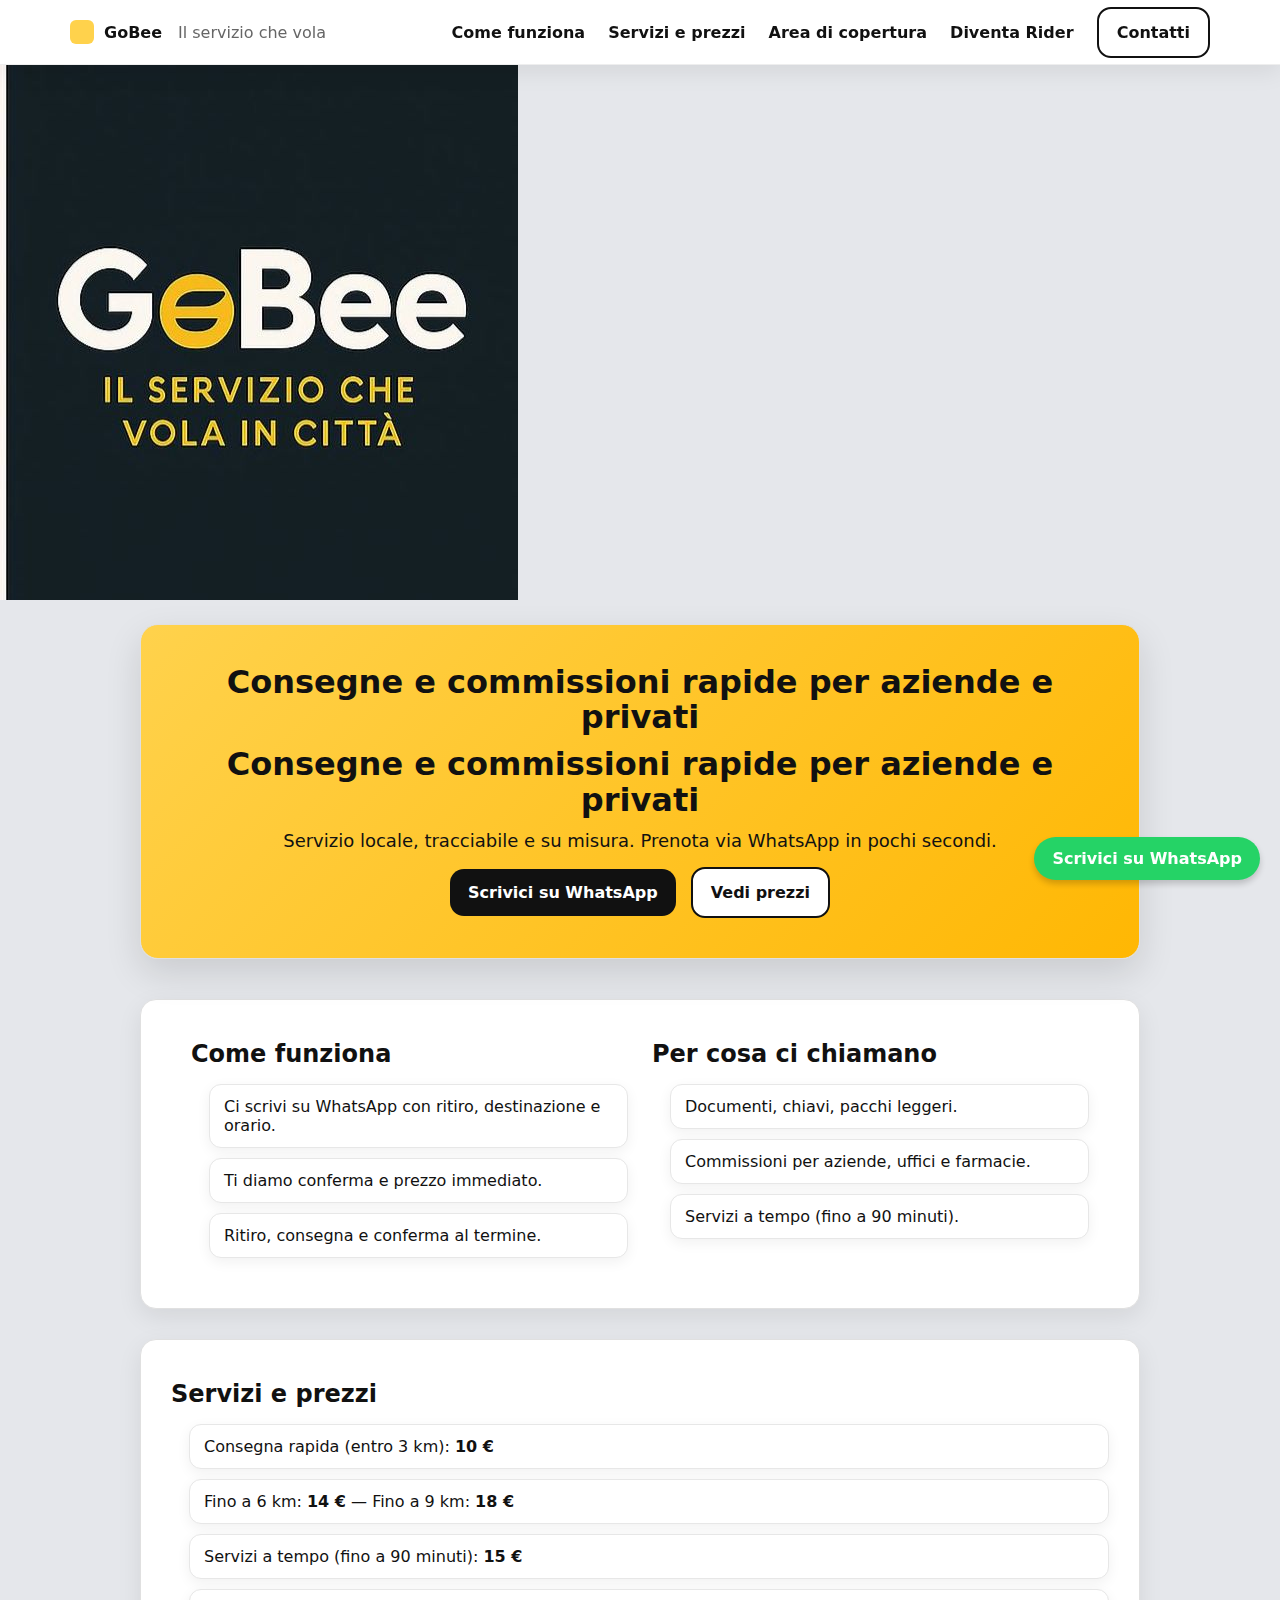
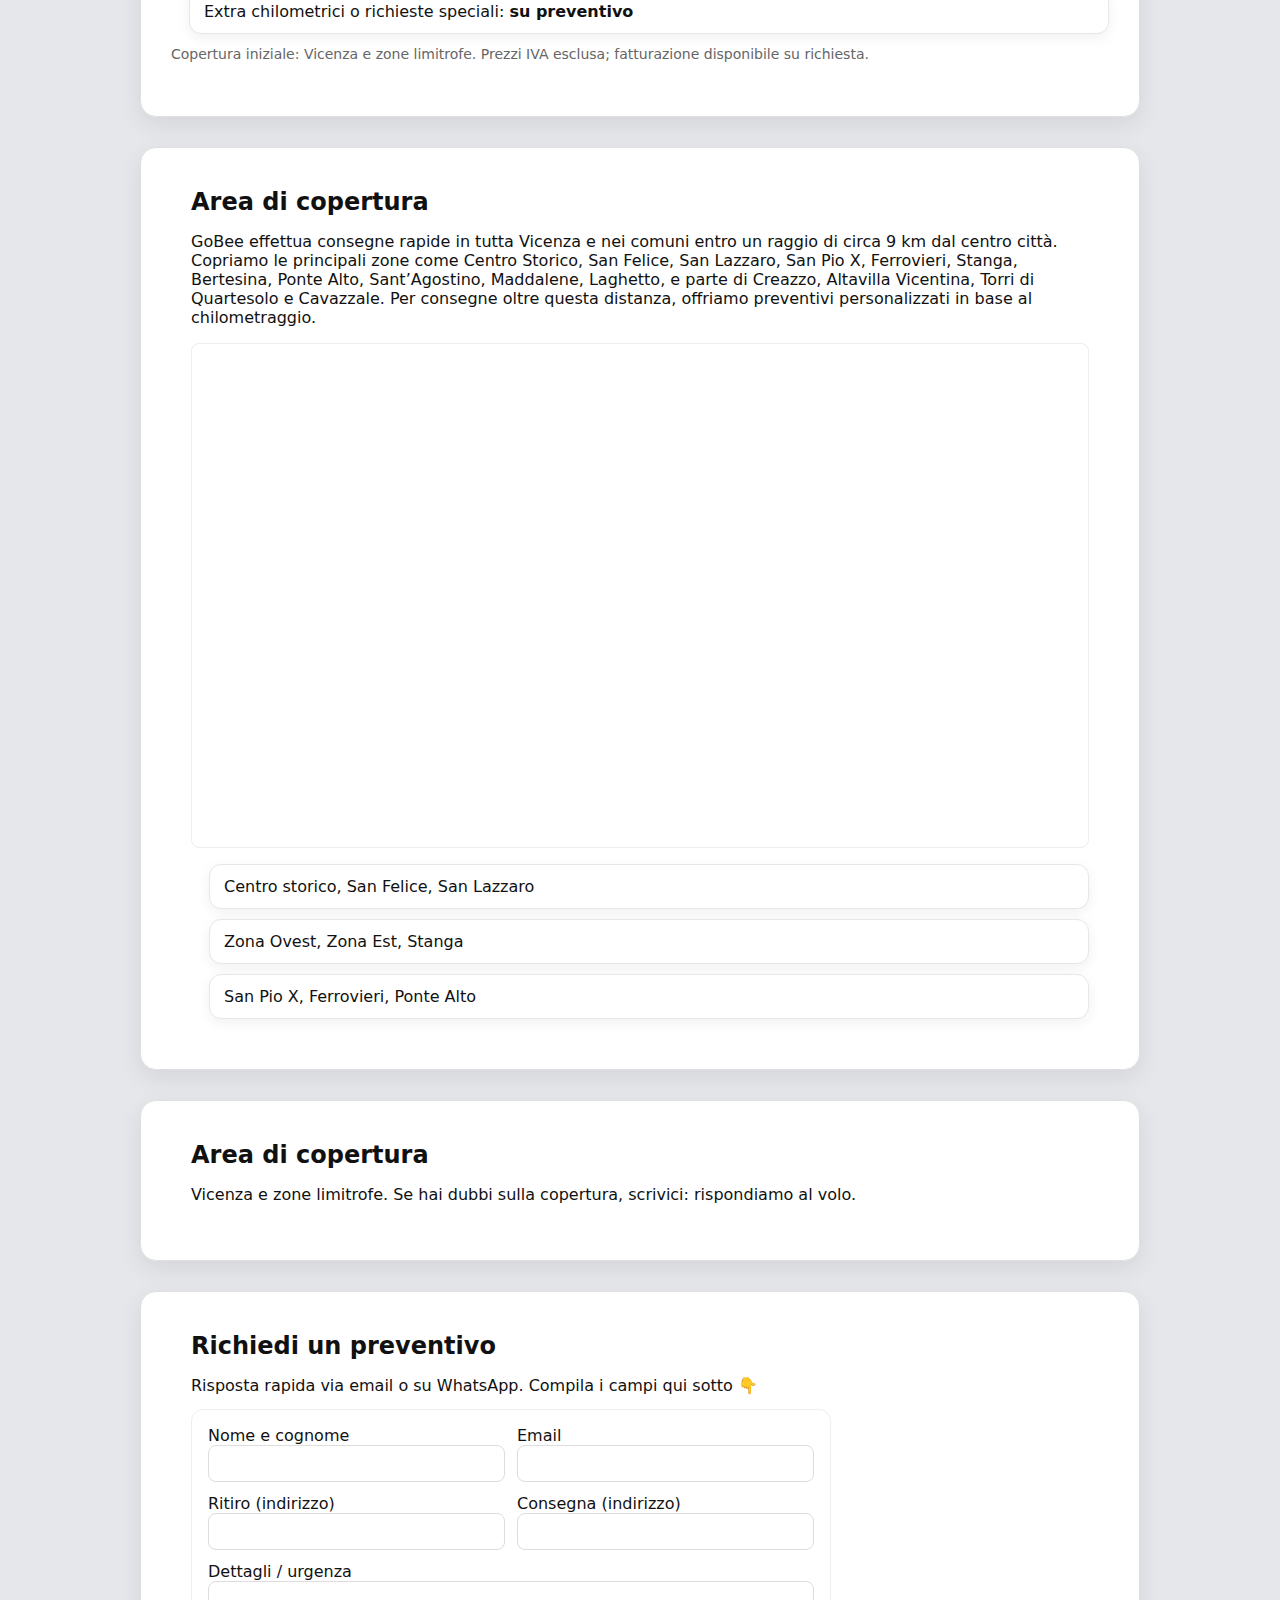
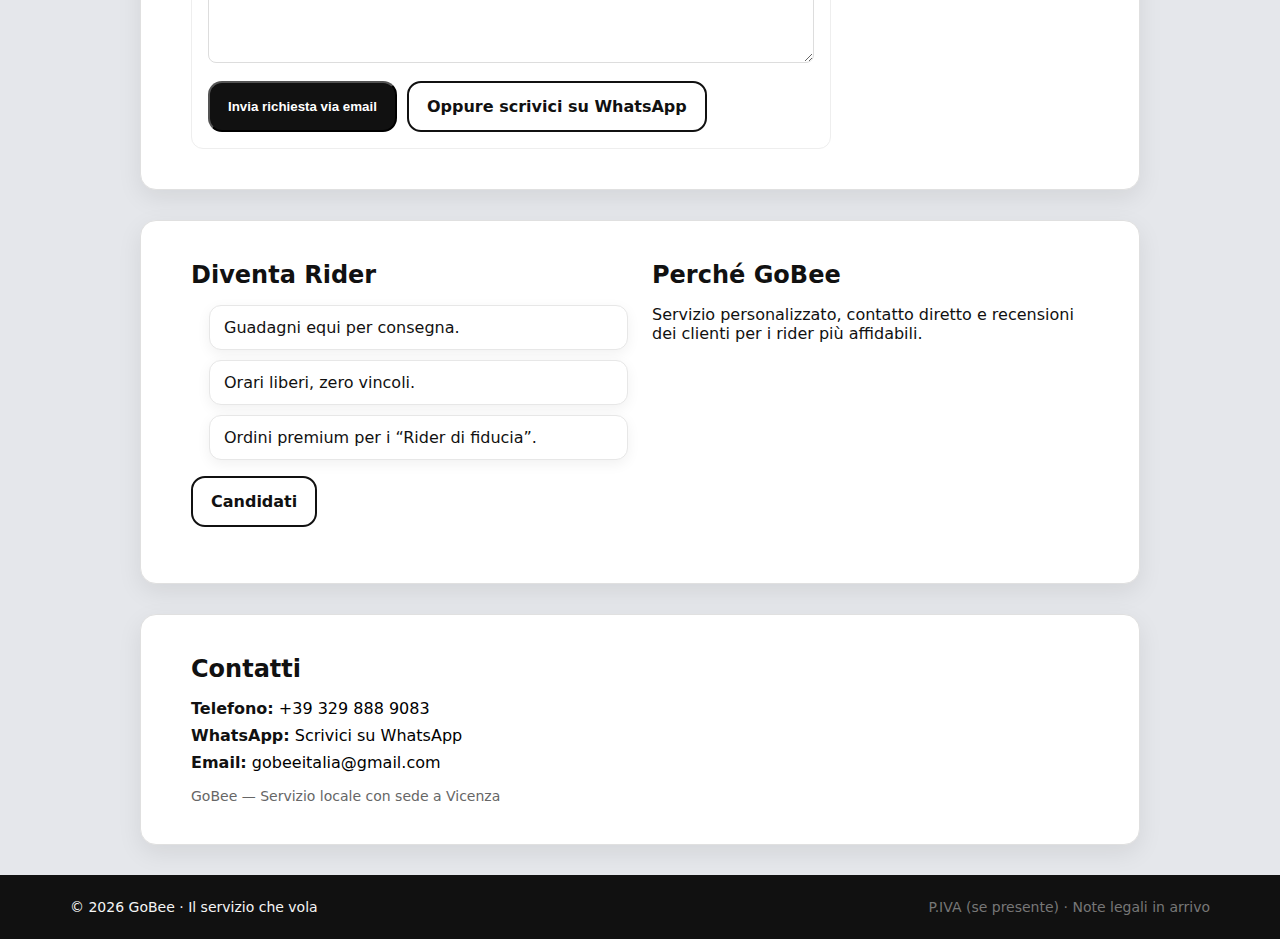
<file: index.html>
<!doctype html>
<html lang="it">
<head>
  <meta charset="utf-8">
  <title>GoBee - Consegne e commissioni rapide per aziende e privati</title>
  <meta name="viewport" content="width=device-width, initial-scale=1">

  <!-- SEO base -->
  <meta name="description" content="GoBee offre consegne rapide entro 3-9 km, servizi a tempo (fino a 90 min) e commissioni per aziende e privati. Prenotazioni via WhatsApp.">
  <link rel="canonical" href="https://gobeeofficial.github.io/gobee-site/">

  <style>
    /* ====== STYLES MINIMI, TUTTO IN-LINE PER EVITARE ERRORI ====== */
    :root{
      --yellow:#ffd24c; --black:#111; --text:#333; --green:#25D366;
    }
    *{box-sizing:border-box}
    html,body{margin:0;padding:0;font-family:system-ui,-apple-system,Segoe UI,Roboto,Arial,sans-serif;color:var(--text);background:#fff}
    a{color:#0066cc;text-decoration:none}
    a:hover{text-decoration:underline}
    .container{max-width:1180px;margin:0 auto;padding:0 20px}
    /* Logo laterale tondo */
    .side-logo{
      position:absolute;
      top:260px;              /* altezza verticale, possiamo regolarla dopo */
      left:0;
      width:180px;
      height:180px;
      display:flex;
      align-items:center;
      justify-content:center;
      pointer-events:none;    /* così non dà fastidio ai click */
    }
    .side-logo img{
      width:160px;
      height:160px;
      border-radius:50%;
      box-shadow:0 8px 24px rgba(0,0,0,0.25);
    }
    .side-logo-left{
      left:40px;              /* distanza dal bordo sinistro */
    }

    /* Nascondi il logo sui telefoni (schermi stretti) */
    @media (max-width:900px){
      .side-logo{display:none;}
    }
    header{position:sticky;top:0;z-index:10;background:#fff;border-bottom:1px solid #eee}
    .top{display:flex;align-items:center;justify-content:space-between;height:64px}
    .logo{display:flex;align-items:center;gap:10px;font-weight:800;color:var(--black)}
    .logo-mark{display:inline-block;width:24px;height:24px;background:var(--yellow);border-radius:6px}
    nav a{margin-left:18px;color:var(--black);font-weight:600}
    .hero{background:var(--yellow);padding:48px 0;position:relative}
    .hero h1{margin:0 0 8px 0;color:var(--black);font-size:32px;line-height:1.2}
    .hero p{margin:0 0 20px 0}
    .btn{display:inline-block;background:var(--black);color:#fff;padding:10px 16px;border-radius:8px;font-weight:700}
    .btn.outline{background:#fff;color:var(--black);border:2px solid var(--black)}
    section{padding:48px 0;border-bottom:1px solid #f1f1f1}
    h2{margin:0 0 16px 0;color:var(--black)}
    ul.feature{margin:0;padding-left:18px}
    .grid{display:grid;grid-template-columns:repeat(2,minmax(0,1fr));gap:24px}
    @media (max-width:800px){.grid{grid-template-columns:1fr}}
    footer{background:#f7f7f7;padding:24px 0;font-size:14px;color:#555}

    /* Pulsante WA flottante */
    .wa-fab{
      position:fixed;right:20px;bottom:20px;background:var(--green);color:#fff;
      padding:12px 18px;border-radius:50px;font-weight:800;box-shadow:0 4px 6px rgba(0,0,0,.18);
    }
    /* --- Stile app moderno GoBee --- */
:root{
  --brand:#ffd24c;
  --brand-dark:#ffb800;
  --ink:#111;
  --ink-soft:#555;
}

html{scroll-behavior:smooth;}
body{background:#fff;font-family:system-ui,-apple-system,Segoe UI,Roboto,Arial,sans-serif;color:var(--ink);}

/* Header tipo app mobile */
header{
  position:sticky;top:0;z-index:999;background:#fff;
  box-shadow:0 4px 14px rgba(0,0,0,.08);
}

/* Hero */
.hero{
  background:linear-gradient(135deg,var(--brand) 0%,var(--brand-dark) 100%);
  color:#111;text-align:left;border-bottom:1px solid #eee;
}
.hero h1{margin:0 0 12px 0;line-height:1.1;}
.hero p{font-size:18px;margin:0 0 16px 0;}

/* Pulsanti */
.btn{border-radius:12px;padding:14px 20px;font-weight:700;transition:all .2s ease;}
.btn:hover{transform:translateY(-2px);box-shadow:0 8px 20px rgba(0,0,0,.15);}
.btn.outline:hover{background:var(--brand);color:#000;}

/* Sezioni */
section{padding:56px 0;}
.container.card{
  background:#fff;border-radius:18px;padding:24px;
  box-shadow:0 8px 26px rgba(0,0,0,.06);
  margin-bottom:28px;
}

/* Footer */
footer{background:#f9f9f9;font-size:14px;color:#555;text-align:center;padding:24px 0;}
/* === FASE 2: look più "app" === */
:root{
  --bg:#fafafa;
}
body{background:var(--bg);}

/* card più morbide */
.container.card{
  background:#fff;border-radius:18px;padding:24px;
  box-shadow:0 12px 32px rgba(0,0,0,.06);
  margin-bottom:28px;
}

/* header più compatto */
header{box-shadow:0 6px 24px rgba(0,0,0,.08)}

/* bottoni più "mobile" */
.btn{border-radius:14px;padding:14px 18px}
.btn.cta{animation:pulse 2.2s ease-in-out infinite}
@keyframes pulse{0%{transform:scale(1)}50%{transform:scale(1.03)}100%{transform:scale(1)}}

/* elenco servizi come "feature card" */
.feature{list-style:none;padding-left:0;margin:0}
.feature li{
  background:#fff;border:1px solid #eee;border-radius:12px;
  padding:12px 22px;margin:0 0 14px 0;
  box-shadow:0 8px 20px rgba(0,0,0,.04);
}
/* Hero più moderno */
.hero{
  background: linear-gradient(180deg,#ffd24c 0%, #ffcc33 70%, #ffe58a 100%);
  padding:56px 0 64px;
  border-bottom-left-radius:24px;
  border-bottom-right-radius:24px;
}
.btn{transition:transform .08s ease, box-shadow .2s ease}
.btn:hover{transform:translateY(-1px);box-shadow:0 8px 20px rgba(0,0,0,.12)}
.btn.outline:hover{box-shadow:0 8px 20px rgba(0,0,0,.08)}

/* Cards più “app” */
.container.card{
  background:#fff;
  border:1px solid #eee;
  border-radius:18px;
  box-shadow:0 8px 26px rgba(0,0,0,.08);
  padding:28px;
}
@media (max-width:800px){ .container.card{padding:20px} }

/* Liste più leggibili */
.feature li{
  background:#f7f7f7;
  border:1px solid #eee;
  border-radius:12px;
  padding:12px 14px;
  margin:10px 0;
}

/* Ombra all'header quando si scorre */
header.scrolled{ box-shadow:0 6px 18px rgba(0,0,0,.08) }
/* Migliora layout e card */
section {
  background:#fff;
  border-radius:16px;
  padding:56px 40px;
  margin:32px auto;
  max-width:950px;
  box-shadow:0 6px 24px rgba(0,0,0,0.08);
}
    /* --- COMPACT MODE (most
    /* Sfumatura di sfondo globale */
body {
  background: linear-gradient(to bottom, #ffffff 0%, #f5f5f5 100%);
}

/* Sezioni più definite con ombre leggere */
section {
  background:#fff;
  border-radius:16px;
  padding:48px 36px;
  margin:28px auto;
  max-width:950px;
  box-shadow:0 6px 24px rgba(0,0,0,0.06);
}

/* Effetto cornice inferiore */
footer {
  background:linear-gradient(to top, #222 0%, #333 100%);
  color:#f5f5f5;
}
  /* === THEME BOOST (visibile) === */
body{
  background:#EEF1F4 !important;           /* grigio chiaro deciso */
}

.hero{
  background: linear-gradient(135deg,#FFD24C 0%, #FFB703 100%) !important;
  border-radius: 18px !important;
  margin: 12px 0 24px !important;
  box-shadow: 0 14px 36px rgba(0,0,0,.12) !important;
}

section{
  background:#fff !important;
  border-radius:18px !important;
  border:1px solid #E7E7E7 !important;
  box-shadow:0 10px 28px rgba(0,0,0,.08) !important;
  padding:40px 28px !important;
  margin:32px auto !important;
  max-width:1000px !important;
}

/* card visibili nell’elenco */
.feature li{
  background:#fff !important;
  border:1px solid #E7E7E7 !important;
  border-radius:12px !important;
  padding:12px 14px !important;
  box-shadow:0 4px 14px rgba(0,0,0,.06) !important;
  margin:10px 0 !important;
}

footer{
  background:#111 !important;
  color:#EEE !important;
}
    /* Correzione layout + sfondo più deciso */
body{
  background:#E5E7EB !important; /* grigio più visibile */
}

/* Centra la sezione hero */
.hero{
  background: linear-gradient(135deg,#FFD24C 0%, #FFB703 100%) !important;
  border-radius: 18px !important;
  margin: 20px auto 40px auto !important;
  box-shadow: 0 14px 36px rgba(0,0,0,.12) !important;
  max-width: 1000px !important;
  text-align: center !important;
}
.hero h1, .hero p { text-align:center !important; }

/* Migliora leggibilità generale */
section {
  background:#fff !important;
  border-radius:16px !important;
  border:1px solid #E0E0E0 !important;
  box-shadow:0 8px 24px rgba(0,0,0,0.08) !important;
  padding:40px 30px !important;
  margin:30px auto !important;
  max-width:1000px !important;
}
  </style>
</head>
<body>

<header>
  <div class="container top">
    <div class="logo">
      <span class="logo-mark" aria-hidden="true"></span>
      <span>GoBee</span>
      <span style="font-weight:500;color:#666;margin-left:6px;">Il servizio che vola</span>
    </div>
    <nav aria-label="Principale">
      <a href="#come-funziona">Come funziona</a>
      <a href="#servizi">Servizi e prezzi</a>
      <a href="#area">Area di copertura</a>
      <a href="#rider">Diventa Rider</a>
      <a href="#contatti" class="btn outline">Contatti</a>
    </nav>
  </div>
</header>

<main>

  <img src="LOGO GOBEE.jpg" alt="Logo GoBee" class="hero-img">

  <!-- HERO -->
  <section class="hero">
    <div class="container">
      
      <!-- LOGO HERO -->
        

        <h1>Consegne e commissioni rapide per aziende e privati</h1>
      <h1>Consegne e commissioni rapide per aziende e privati</h1>
      <p>Servizio locale, tracciabile e su misura. Prenota via WhatsApp in pochi secondi.</p>
     
      <div>
        <a class="btn" href="https://wa.me/393298889083?text=Ciao%20GoBee!%20Vorrei%20un%20preventivo%20per%20una%20consegna.">Scrivici su WhatsApp</a>
        <a class="btn outline" href="#servizi" style="margin-left:10px;">Vedi prezzi</a>
      </div>
    </div>
  </section>

  <section id="come-funziona">
  <div class="container card grid">
    <div class="container grid">
      <div>
        <h2>Come funziona</h2>
        <ul class="feature">
          <li>Ci scrivi su WhatsApp con ritiro, destinazione e orario.</li>
          <li>Ti diamo conferma e prezzo immediato.</li>
          <li>Ritiro, consegna e conferma al termine.</li>
        </ul>
      </div>
      <div>
        <h2>Per cosa ci chiamano</h2>
        <ul class="feature">
          <li>Documenti, chiavi, pacchi leggeri.</li>
          <li>Commissioni per aziende, uffici e farmacie.</li>
          <li>Servizi a tempo (fino a 90 minuti).</li>
        </ul>
      </div>
    </div>
  </section>

  <!-- SERVIZI E PREZZI -->
  <section id="servizi">
  <div class="container card">
      <h2>Servizi e prezzi</h2>
      <ul class="feature">
        <li>Consegna rapida (entro 3 km): <strong>10 €</strong></li>
        <li>Fino a 6 km: <strong>14 €</strong> — Fino a 9 km: <strong>18 €</strong></li>
        <li>Servizi a tempo (fino a 90 minuti): <strong>15 €</strong></li>
        <li>Extra chilometrici o richieste speciali: <strong>su preventivo</strong></li>
      </ul>
      <p style="margin-top:12px;font-size:14px;color:#666">
        Copertura iniziale: Vicenza e zone limitrofe. Prezzi IVA esclusa; fatturazione disponibile su richiesta.
      </p>
    </div>
  </section>
<!-- Area di copertura -->
<section id="area">
  <div class="container">
    <h2>Area di copertura</h2>
   <p>
GoBee effettua consegne rapide in tutta Vicenza e nei comuni entro un raggio di circa 9 km dal centro città.  
Copriamo le principali zone come Centro Storico, San Felice, San Lazzaro, San Pio X, Ferrovieri, Stanga, Bertesina, Ponte Alto, Sant’Agostino, Maddalene, Laghetto, e parte di Creazzo, Altavilla Vicentina, Torri di Quartesolo e Cavazzale.  
Per consegne oltre questa distanza, offriamo preventivi personalizzati in base al chilometraggio.
</p>

    <!-- Mappa incorporata -->
    <div style="max-width:100%;height:0;padding-bottom:56%;position:relative;border:1px solid #eee;border-radius:8px;overflow:hidden;">
      <iframe
        src="https://www.google.com/maps?q=Vicenza&output=embed"
        style="position:absolute;top:0;left:0;width:100%;height:100%;border:0;"
        loading="lazy"
        referrerpolicy="no-referrer-when-downgrade">
      </iframe>
    </div>

    <ul class="feature" style="margin-top:16px;">
      <li>Centro storico, San Felice, San Lazzaro</li>
      <li>Zona Ovest, Zona Est, Stanga</li>
      <li>San Pio X, Ferrovieri, Ponte Alto</li>
    </ul>
  </div>
</section>
  <!-- AREA DI COPERTURA (placeholder semplice, poi mettiamo mappa) -->
  <section id="area">
    <div class="container">
      <h2>Area di copertura</h2>
      <p>Vicenza e zone limitrofe. Se hai dubbi sulla copertura, scrivici: rispondiamo al volo.</p>
    </div>
  </section>
  <!-- RICHIEDI PREVENTIVO -->
<section id="preventivo">
  <div class="container">
    <h2>Richiedi un preventivo</h2>
    <p style="margin:8px 0 14px 0">
      Risposta rapida via email o su WhatsApp. Compila i campi qui sotto 👇
    </p>

    <form onsubmit="return goBeeQuote()" style="background:#fff;border:1px solid #eee;border-radius:12px;padding:16px;max-width:640px;">
      <div style="display:grid;grid-template-columns:1fr 1fr;gap:12px;">
        <div>
          <label>Nome e cognome</label><br>
          <input id="q_name" type="text" required style="width:100%;padding:10px;border:1px solid #ddd;border-radius:8px;">
        </div>
        <div>
          <label>Email</label><br>
          <input id="q_email" type="email" required style="width:100%;padding:10px;border:1px solid #ddd;border-radius:8px;">
        </div>
        <div>
          <label>Ritiro (indirizzo)</label><br>
          <input id="q_from" type="text" required style="width:100%;padding:10px;border:1px solid #ddd;border-radius:8px;">
        </div>
        <div>
          <label>Consegna (indirizzo)</label><br>
          <input id="q_to" type="text" required style="width:100%;padding:10px;border:1px solid #ddd;border-radius:8px;">
        </div>
      </div>

      <div style="margin-top:12px;">
        <label>Dettagli / urgenza</label><br>
        <textarea id="q_notes" rows="4" style="width:100%;padding:10px;border:1px solid #ddd;border-radius:8px;"></textarea>
      </div>

      <div style="margin-top:14px;display:flex;gap:10px;flex-wrap:wrap;">
        <button type="submit" class="btn">Invia richiesta via email</button>
        <a class="btn outline"
           href="https://wa.me/393298889083?text=Ciao%20GoBee!%20Vorrei%20un%20preventivo%20per%20una%20consegna."
           target="_blank" rel="noopener">Oppure scrivici su WhatsApp</a>
      </div>
    </form>
  </div>
</section>

<script>
  // Funzione per generare l'email automatica
  function goBeeQuote(){
    var name = encodeURIComponent(document.getElementById('q_name').value || '');
    var email = encodeURIComponent(document.getElementById('q_email').value || '');
    var from = encodeURIComponent(document.getElementById('q_from').value || '');
    var to   = encodeURIComponent(document.getElementById('q_to').value || '');
    var notes= encodeURIComponent(document.getElementById('q_notes').value || '');

    var subject = 'Richiesta preventivo GoBee';
    var body =
      'Nome e cognome: ' + name + '%0D%0A' +
      'Email: ' + email + '%0D%0A' +
      'Ritiro: ' + from + '%0D%0A' +
      'Consegna: ' + to + '%0D%0A' +
      'Dettagli/Urgenza: ' + notes + '%0D%0A';

    var mailto = 'mailto:gobeeitalia@gmail.com'
               + '?subject=' + encodeURIComponent(subject)
               + '&body=' + body;

    window.location.href = mailto;
    return false; // blocca submit standard
  }
</script>

  <!-- RIDER -->
  <section id="rider">
    <div class="container grid">
      <div>
        <h2>Diventa Rider</h2>
        <ul class="feature">
          <li>Guadagni equi per consegna.</li>
          <li>Orari liberi, zero vincoli.</li>
          <li>Ordini premium per i “Rider di fiducia”.</li>
        </ul>
        <p>
          <a class="btn outline" href="mailto:gobeeitalia@gmail.com?subject=Candidatura%20Rider">Candidati</a>
        </p>
      </div>
      <div>
        <h2>Perch&eacute; GoBee</h2>
        <p>Servizio personalizzato, contatto diretto e recensioni dei clienti per i rider pi&ugrave; affidabili.</p>
      </div>
    </div>
  </section>

  <!-- CONTATTI -->
  <section id="contatti">
    <div class="container">
      <h2>Contatti</h2>

      <p style="margin:8px 0;">
        <strong>Telefono:</strong>
        <a href="tel:+393298889083" style="color:#000;">+39 329 888 9083</a>
      </p>

      <p style="margin:8px 0;">
        <strong>WhatsApp:</strong>
        <a href="https://wa.me/393298889083?text=Ciao%20GoBee!%20Vorrei%20informazioni%20sui%20servizi."
           style="color:#000;" aria-label="Scrivici su WhatsApp">Scrivici su WhatsApp</a>
      </p>

      <p style="margin:8px 0;">
        <strong>Email:</strong>
        <a href="mailto:gobeeitalia@gmail.com" style="color:#000;">gobeeitalia@gmail.com</a>
      </p>

      <p style="margin:16px 0 0 0;font-size:14px;color:#666">
        GoBee — Servizio locale con sede a Vicenza
      </p>
    </div>
  </section>
</main>

<footer>
  <div class="container" style="display:flex;justify-content:space-between;gap:16px;flex-wrap:wrap;">
    <div>&copy; <span id="year"></span> GoBee · Il servizio che vola</div>
    <div style="color:#777;">P.IVA (se presente) · Note legali in arrivo</div>
  </div>
</footer>

<!-- FAB WhatsApp -->
<a class="wa-fab" href="https://wa.me/393298889083?text=Ciao%20GoBee!%20Vorrei%20un%20preventivo."
   target="_blank" rel="noopener">Scrivici su WhatsApp</a>

<script>
  document.getElementById('year').textContent = new Date().getFullYear();
</script>

</body>
</html>
</file>
